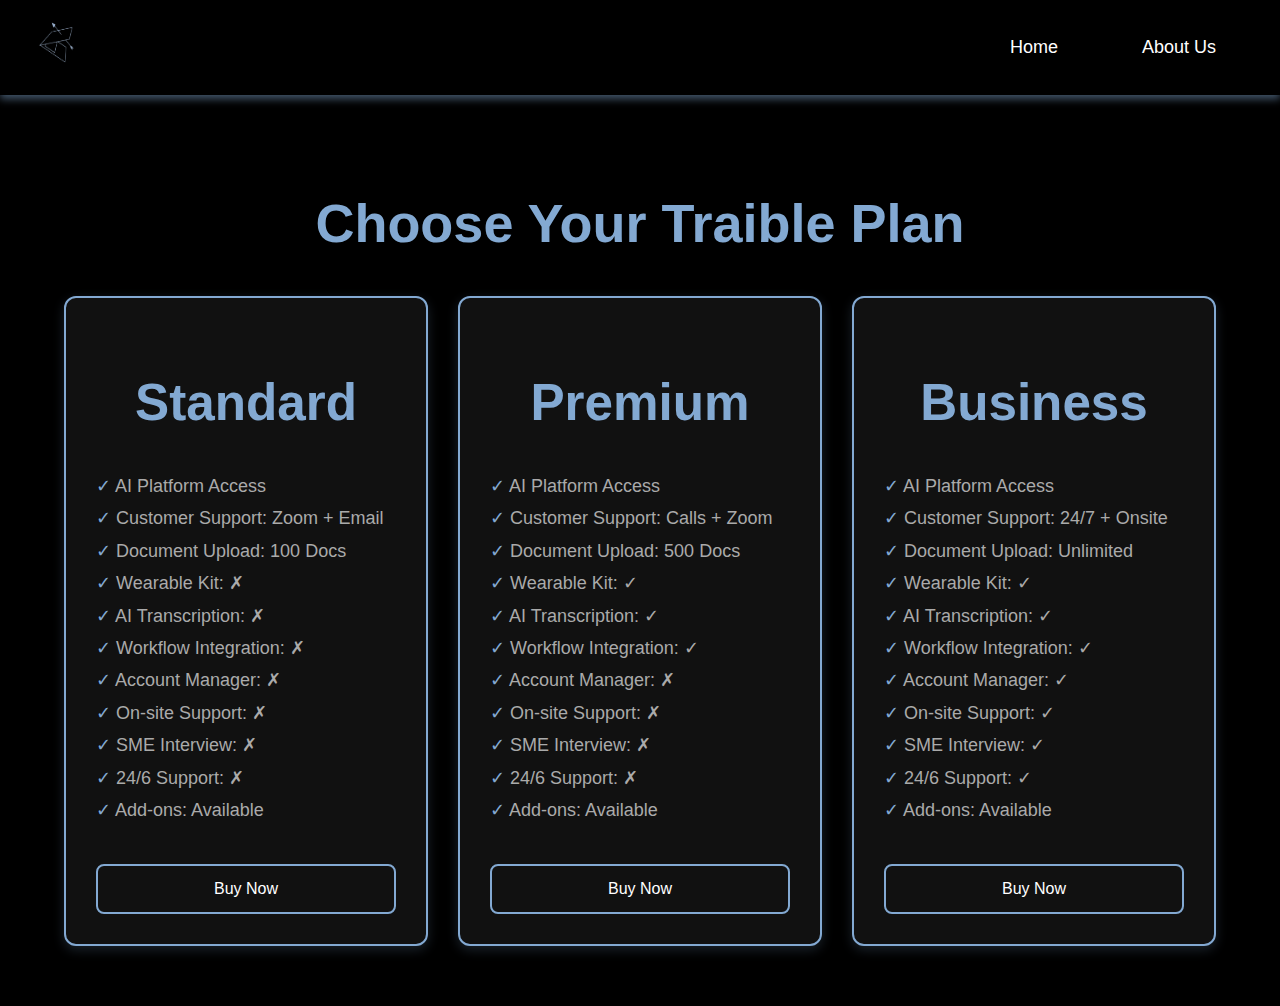
<file: plans.html>
<!DOCTYPE html> 
<html lang="en">
<head>
  <meta charset="UTF-8">
  <title>Plans & Pricing | Traible</title>
  <meta name="viewport" content="width=device-width, initial-scale=1.0">
  <link rel="stylesheet" href="static/css/styles.css">
  <style>
    body {
      background-color: #000;
      color: white;
      font-family: Arial, sans-serif;
      margin: 0;
    }

    .container {
      max-width: 1200px;
      margin: 0 auto;
      padding: 60px 20px;
      text-align: center;
    }

    h1 {
      color: #83a9d2;
      margin-bottom: 40px;
    }

    .pricing-row {
      display: flex;
      flex-wrap: wrap;
      justify-content: center;
      gap: 30px;
    }

    .plan-card {
      background-color: #111;
      border: 2px solid #83a9d2;
      border-radius: 12px;
      padding: 30px;
      width: 300px;
      box-shadow: 0 4px 12px rgba(131, 169, 210, 0.2);
      display: flex;
      flex-direction: column;
      justify-content: space-between;
    }

    .plan-card h2 {
      color: #83a9d2;
      margin-bottom: 15px;
    }

    .plan-card ul {
      list-style: none;
      padding: 0;
      text-align: left;
      line-height: 1.8;
    }

    .plan-card ul.features-list li::before {
      content: "✓ ";
      color: #83a9d2;
    }    

    .plan-card .btn {
      margin-top: 20px;
      background-color: transparent;
      border: 2px solid #83a9d2;
      color: #fff;
      padding: 10px 20px;
      border-radius: 8px;
      cursor: pointer;
      transition: all 0.3s ease;
      text-decoration: none;
    }

    .plan-card .btn:hover {
      background-color: #83a9d2;
      color: black;
    }

    .navbar {
      background-color: #000;
      box-shadow: 0 4px 8px rgba(131, 169, 210, 0.5);
      padding: 1rem 2rem;
      font-size: 1.2rem;
    }
    
    .navbar-inner {
      display: flex;
      align-items: center;
      justify-content: space-between;
      width: 100%;
    }
    
    .navbar-brand img {
      width: 50px;
      height: 50px;
    }
    
    .navbar-nav {
      display: flex;
      gap: 20px;
      margin-left: auto;
      list-style: none;
      padding-left: 0;
    }
    
    .nav-item {
      list-style: none;
    }
    
    .nav-link {
      color: white !important;
      text-decoration: none;
    }
    
    .nav-link:hover {
      color: #83a9d2 !important;
    }
    
    
  </style>
</head>
<body>
  <!-- Navbar -->
  <nav class="navbar navbar-expand-lg navbar-dark sticky-top">
    <div class="container-fluid navbar-inner">
      <a class="navbar-brand" href="index.html">
        <img src="img/logo.png" alt="Logo">
      </a>
      <ul class="navbar-nav">
        <li class="nav-item">
          <a class="nav-link" href="index.html">Home</a>
        </li>
        <li class="nav-item">
          <a class="nav-link" href="about.html">About Us</a>
        </li>
      </ul>
    </div>
  </nav>
  

  <div class="container">
    <h1>Choose Your Traible Plan</h1>

    <div class="pricing-row">
      
      <!-- Standard Plan -->
      <div class="plan-card">
        <h2>Standard</h2>
        <ul class="features-list">
          <li>AI Platform Access</li>
          <li>Customer Support: Zoom + Email</li>
          <li>Document Upload: 100 Docs</li>
          <li>Wearable Kit: ✗</li>
          <li>AI Transcription: ✗</li>
          <li>Workflow Integration: ✗</li>
          <li>Account Manager: ✗</li>
          <li>On-site Support: ✗</li>
          <li>SME Interview: ✗</li>
          <li>24/6 Support: ✗</li>
          <li>Add-ons: Available</li>
        </ul>
        <a href="#" class="btn">Buy Now</a>
      </div>

      <!-- Premium Plan -->
      <div class="plan-card">
        <h2>Premium</h2>
        <ul class="features-list">
          <li>AI Platform Access</li>
          <li>Customer Support: Calls + Zoom</li>
          <li>Document Upload: 500 Docs</li>
          <li>Wearable Kit: ✓</li>
          <li>AI Transcription: ✓</li>
          <li>Workflow Integration: ✓</li>
          <li>Account Manager: ✗</li>
          <li>On-site Support: ✗</li>
          <li>SME Interview: ✗</li>
          <li>24/6 Support: ✗</li>
          <li>Add-ons: Available</li>
        </ul>
        <a href="#" class="btn">Buy Now</a>
      </div>

      <!-- Business Plan -->
      <div class="plan-card">
        <h2>Business</h2>
        <ul class="features-list">
          <li>AI Platform Access</li>
          <li>Customer Support: 24/7 + Onsite</li>
          <li>Document Upload: Unlimited</li>
          <li>Wearable Kit: ✓</li>
          <li>AI Transcription: ✓</li>
          <li>Workflow Integration: ✓</li>
          <li>Account Manager: ✓</li>
          <li>On-site Support: ✓</li>
          <li>SME Interview: ✓</li>
          <li>24/6 Support: ✓</li>
          <li>Add-ons: Available</li>
        </ul>
        <a href="#" class="btn">Buy Now</a>
      </div>

    </div>
  </div>

</body>
</html>
</file>
<file: static/css/styles.css>
/* ========== Global Variables ========== */
:root {
    --colorprimary: #121212; /* 121212 */
    --colorsecondary: #0B141E;
    --coloraccent1: #83a9d2;
    --coloraccent2: #ecf2f8;
    --textcolor: #aaa;
    --ff: 'Roboto', sans-serif;
    --tf: 'Myriad Pro', sans-serif;
    --margin-xxs: .25rem;
    --margin-xs: .5rem;
    --margin-s: .75rem;
    --margin-m: 1rem;
    --margin-l: 1.25rem;
    --margin-xl: 1.75rem;
    --margin-xxl: 2.5rem;

    --h1: bold max(54px, 4vw) / max(81px,5vw) var(--ff);
    --h2: bold max(36px, 4vw) / max(36px,5vw) var(--ff);
    --h3: bold 24px/36px var(--ff);
    --h4: bold 18px/27px var(--ff);
    --p: 18px/27px var(--ff);
    --links: bold 18px/18px var(--ff);
    --h5: bold 14px/21px var(--ff);
    --subtext: 12px/20px var(--ff);

    --transition: 0.3s ease-in-out;
    --shadow: 0 4px 12px rgba(131, 169, 210, 0.1);
    --darkshadow: 0px 5px 10px 5px var(--colorprimary);
}

.light-mode {
    --colorprimary: #ecf2f8;
    --textcolor: #333;
    --coloraccent1: #83a9d2;
    --coloraccent2: white;
}

@font-face {
    font-family: 'Myriad Pro';
    src: url("{{ url_for('static', filename='fonts/MYRIADPRO-REGULAR.otf') }}");
    font-weight: normal;
    font-style: normal;
}

body {
    font-family: 'Myriad Pro', sans-serif;
}

a:focus, button:focus {
    outline: 2px solid var(--coloraccent1);
    outline-offset: 4px;
}

/* ========== Base Elements ========== */
html {
    scroll-behavior: smooth;
}
body {
    background-color: var(--colorprimary);
    font-family: var(--ff);
    line-height: 1.6;
    color: var(--coloraccent2);
}
h1, h2, h3, h4, h5 {
    color: var(--coloraccent1);
}
/* h3 {
    color: var(--coloraccent1)!important;
} */
h1 { font: var(--h1); line-height: 1.2; }
h2 { font: var(--h2); line-height: 1.3; }
h3 { font: var(--h3); font-size: clamp(20px, 2.5vw, 32px); line-height: 1.4; }
h4 { font: var(--h4); line-height: 1.4; }
h5 { font: var(--h5); line-height: 1.4; }
  
p, ul, .card-text {
    color: var(--textcolor);
    font: var(--p);
}
ul.list-unstyled li h4 {
    margin-bottom: 1rem;
}

/* ========== Section Layouts ========== */
.section {
    display: flex;
    flex-direction: column;
    justify-content: left;
    align-items: left;
    padding: 4rem 2rem;
}
.col {
    display: flex;
    height: 100vh;
    padding-top: 100px;
}

/* ========== Navbar Styles ========== */
.navbar {
    background-color: var(--colorprimary);
    box-shadow: var(--shadow);
    padding: 1rem 2rem;
    font-size: 1.2rem;
}
.sub-navbar {
    background-color: var(--colorprimary);
    box-shadow: var(--shadow);
    z-index: 1050; /* Ensures it's above other elements */
}
.navbar-brand img {
    width: 50px;
    height: 50px;
}
.navbar-dark .navbar-nav .nav-link,
.sub-navbar .nav-link {
    color: var(--textcolor);
    font-weight: 500;
    padding: 1rem 2rem;
    transition: color var(--transition);
}
.links {
    transition: color var(--transition);
}
.links:hover {
    text-decoration: none;
    outline: none; /* remove outline in some cases */
    box-shadow: none; /* fallback to ensure no glow */
}

.navbar-dark .navbar-nav .nav-link:hover,
.sub-navbar .nav-link.active {
    color: var(--coloraccent1);
}
.nav-link:hover  {
    color: var(--coloraccent1); 
}
.sub-navbar .nav-link.active {
    border-bottom: 2px solid var(--coloraccent1);
}

#current-section-title {
    font-size: 1rem;
}

.dropdown-toggle {
    font-size: 1.25rem;
    padding: 0;
    border: none;
    background: none;
}

.dropdown-menu {
    min-width: auto;
}

/* ========== Cards & Blocks ========== */
.card {
    background-color: var(--colorsecondary);
    border: 2px solid var(--coloraccent1);
    border-radius: 12px;
    padding: 30px;
    box-shadow: var(--shadow);
    display: flex;
    flex-direction: column;
    height: 100%;
    justify-content: space-between;
    transition: transform var(--transition);
    min-height: 100%;
}
.card:hover {
    transform: translateY(-5px);
}
.card ul {
    list-style: none;
    padding: 0;
    text-align: left;
    line-height: 1.8;
}
.card ul.plans-list li {
    padding-left: 24px;
    position: relative;
}
.card ul.plans-list li.plans-yes::before {
    content: "✓";
    color: var(--coloraccent1);
    position: absolute;
    left: 0;
}
.card ul.plans-list li.plans-no::before {
    content: "✗";
    color: #e57373; /* soft red */
    position: absolute;
    left: 0;
}
.card-body {
    display: flex;
    flex-direction: column;
    height: 100%;
}

.card-content {
    flex-grow: 1;
}

/* ========== Scroll Indicator & Animations ========== */
.scroll-indicator {
    margin-top: 20px;
    font-size: 1.2em;
    color: var(--coloraccent2);
    opacity: 0.7;
}
.slide-in {
    opacity: 0;
    transform: translateY(50px);
    transition: all 0.8s ease-out;
}
.slide-in-visible {
    opacity: 1;
    transform: translateY(0);
}

/* ========== Buttons ========== */
.btn:hover {
    color: var(--coloraccent1);
    transform: scale(1.05);
    text-decoration: none;
}
.card .btn {
    margin-top: 20px;
    background-color: transparent;
    border: 2px solid var(--coloraccent1);
    color: var(--coloraccent2); /* button text color */
    padding: 10px 20px;
    border-radius: 8px;
    cursor: pointer;
    transition: all 0.3s ease;
    text-decoration: none;
}
.card .btn:hover {
    background-color: var(--coloraccent1);
    color: var(--colorprimary);
}

/* ========== Responsive Adjustments ========== */
@media (max-width: 768px) {
    .navbar-nav {
        text-align: left;
    }
    .section {
        padding: 2rem 1rem;
    }
    .card {
        height: auto;
    }
}
@media (max-width: 991px) {
    .card {
        margin-bottom: 1.5rem;
    }
}
@media (prefers-reduced-motion: reduce) {
    *, *::before, *::after {
        animation: none !important;
        transition: none !important;
    }
}

/* ========== Footer ========== */
.footer {
    background-color: var(--colorprimary);
    color: var(--coloraccent2);
    padding: 40px 0;
    font-family: var(--ff);
}
.footer-content h5 {
    font-weight: 600;
    font-size: 1.25rem;
    margin-bottom: 1rem;
}
.footer a {
    color: var(--coloraccent2);
    text-decoration: none;
    display: inline-block;
    margin: 0.25rem 0;
    transition: color 0.3s ease;
}
.footer a:hover {
    color: var(--coloraccent1);
}
.footer-divider {
    width: 60%;
    margin: 1.5rem auto;
    border: 1px solid var(--coloraccent2);
    opacity: 0.2;
}
a.text-white:hover {
    color: var(--coloraccent1) !important;
    transform: scale(1.1);
}

.social-icons {
    display: flex;
    justify-content: left;
    align-items: center;
    gap: 20px; /* space between icons */
    margin: 1rem 0;
}
.social-icons a svg {
    width: 24px;
    height: 24px;
    fill: var(--coloraccent2);
    transition: fill 0.3s ease, transform 0.2s ease;
}
.social-icons a:hover svg {
    fill: var(--coloraccent1);
    transform: scale(1.1);
}
svg {
    fill: var(--coloraccent2);
    width: 20px;
}
svg:hover {
    fill: var(--coloraccent1);
}

/* ========== Logo ========== */
/* Apply font and remove all default link/hover styles */
.logo-link {
    text-decoration: none!important;
    box-shadow: none;
    outline: none;
}

/* Prevent underline on hover/focus */
.logo-link:hover,
.logo-link:focus,
.logo-link:visited {
    text-decoration: none!important;
    box-shadow: none;
    outline: none;
}

/* Style the logo text */
.logo {
    font-family: var(--tf); /* This uses 'Myriad Pro' */
    font-size: 2.25rem; /* Adjust as needed */
    font-weight: normal;
    margin: 0;
    padding: 0;
    color: var(--coloraccent2);
}

/* Style the colored "ai" part */
.logo .accent {
    color: var(--coloraccent1);
}
</file>
